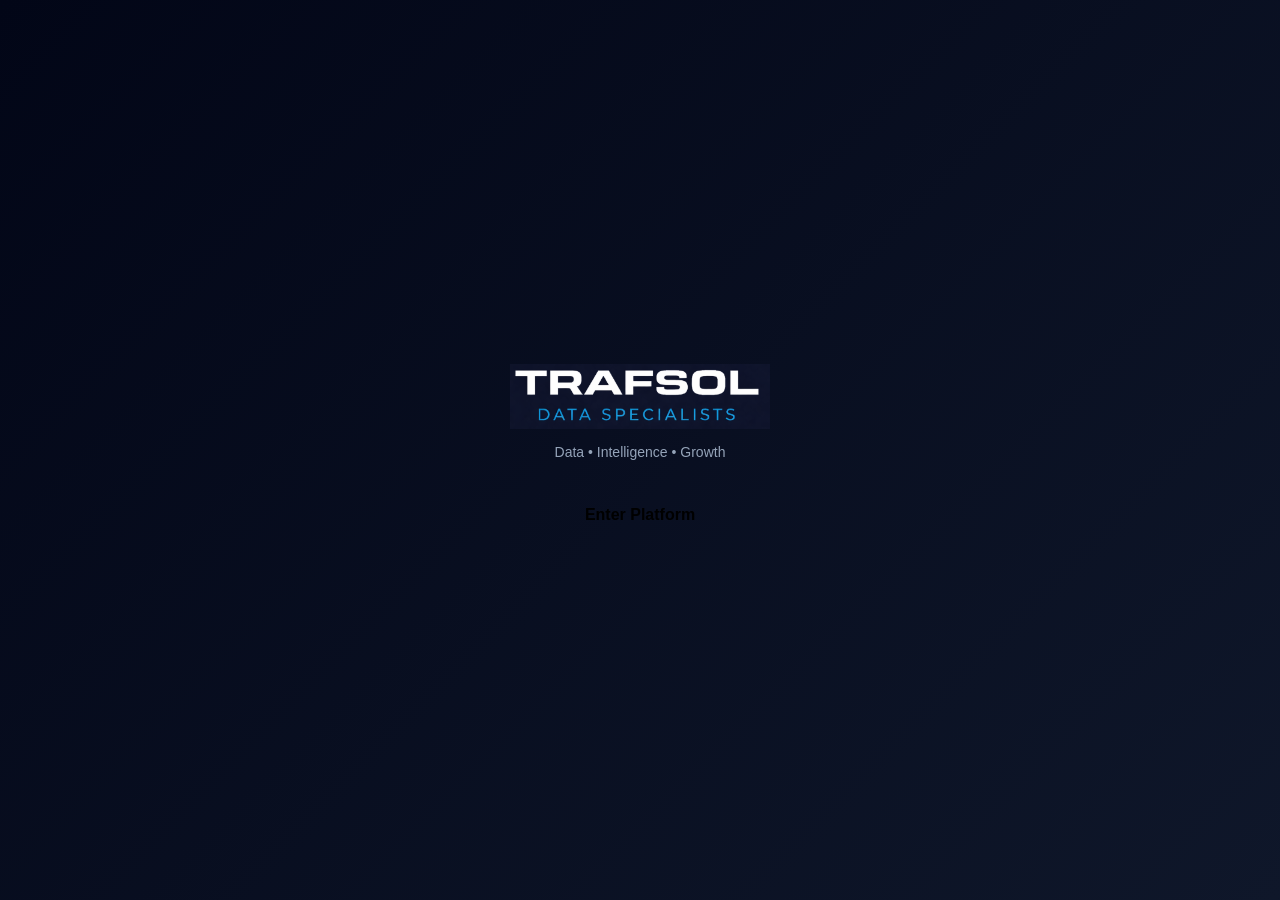
<file: index.html>
<!DOCTYPE html>
<html lang="en">
<head>
<meta charset="UTF-8">
<meta name="viewport" content="width=device-width, initial-scale=1.0">
<meta name="google-site-verification" content="ch34WEky-xrMFOuf03oBVWcqnL7tgDVZufPNj8bA8DM" />

<!-- Google Verification -->
<meta name="google-site-verification" content="" />

<!-- SEO -->
<title>Trafsol Data Specialists | Data Analytics & Digital Intelligence</title>

<meta name="description" content="Trafsol Data Specialists delivers advanced data analytics, business intelligence, and digital solutions to help companies make smarter decisions and grow faster.">

<meta name="keywords" content="data analytics South Africa, business intelligence, data specialists, dashboards, AI solutions, Trafsol">

<!-- Open Graph (Social Sharing) -->
<meta property="og:title" content="Trafsol Data Specialists">
<meta property="og:description" content="Transform your data into powerful business decisions.">
<meta property="og:type" content="website">
<meta property="og:url" content="https://yourgithubusername.github.io/Trafsol/">

<!-- Favicon (optional) -->
<link rel="icon" href="trafsol_logo.png">

<style>
body{
  margin:0;
  height:100vh;
  display:flex;
  flex-direction:column;
  justify-content:center;
  align-items:center;
  background:linear-gradient(135deg, #020617, #0f172a);
  font-family: Arial, sans-serif;
  color:#fff;
  text-align:center;
}

/* Logo */
img{
  width:260px;
  cursor:pointer;
  transition:0.3s;
}
img:hover{
  transform:scale(1.05);
}

/* Button */
a{
  margin-top:20px;
  padding:12px 25px;
  background:#22C06D4;
  color:#000;
  text-decoration:none;
  border-radius:8px;
  font-weight:bold;
  transition:0.3s;
}
a:hover{
  background:#22d3ee;
}

/* Subtitle */
p{
  margin-top:15px;
  font-size:14px;
  color:#94a3b8;
}
</style>

<script>
// Disable right click
document.addEventListener("contextmenu", function(e){
  e.preventDefault();
});

// Disable key shortcuts
document.addEventListener("keydown", function(e){
  if (
    e.keyCode == 123 || // F12
    (e.ctrlKey && e.shiftKey && e.keyCode == 73) || // Ctrl+Shift+I
    (e.ctrlKey && e.keyCode == 85) || // Ctrl+U
    (e.ctrlKey && e.shiftKey && e.keyCode == 74) // Ctrl+Shift+J
  ) {
    e.preventDefault();
  }
});
</script>

</head>

<body>

<!-- Logo -->
<img src="trafsol_logo.png"
onclick="window.location.href='home.html'"
alt="Trafsol Data Specialists Logo">

<!-- Tagline -->
<p>Data • Intelligence • Growth</p>

<!-- Enter Button -->
<a href="home.html">Enter Platform</a>

</body>
</html>
</file>
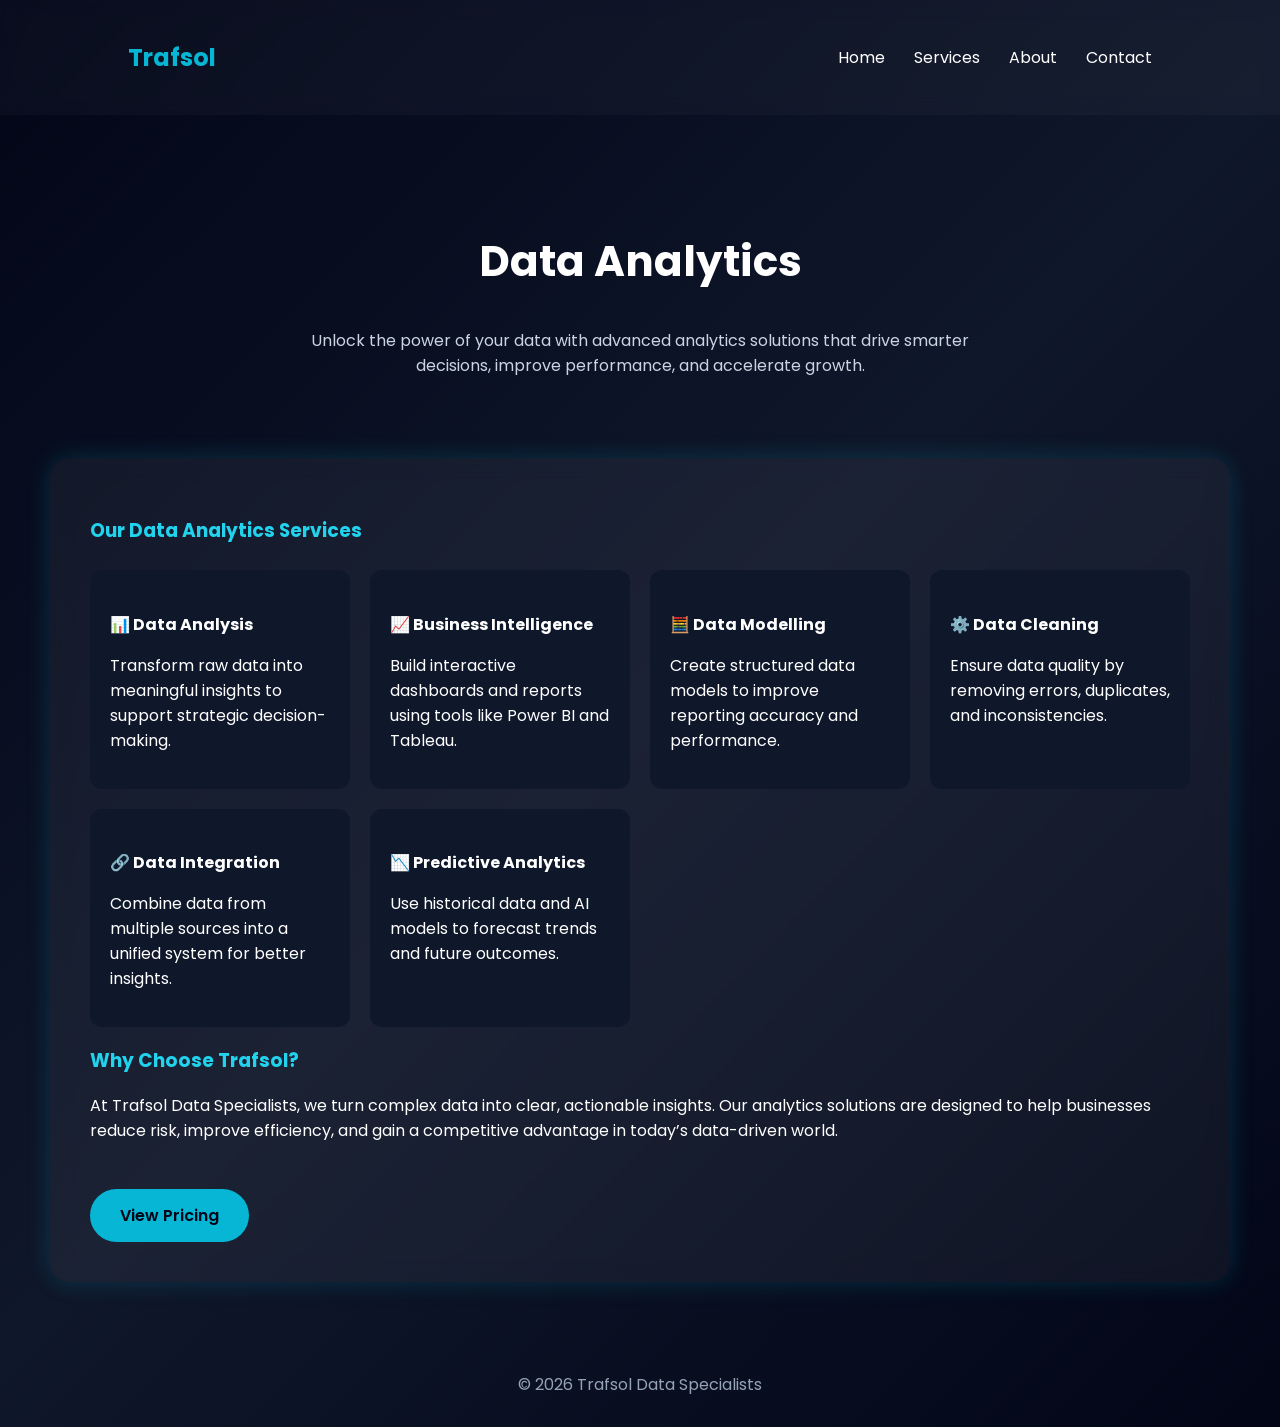
<file: data-analytics.html>
<!DOCTYPE html>
<html lang="en">
<head>
<meta charset="UTF-8">
<meta name="viewport" content="width=device-width, initial-scale=1.0">
<title>Data Analytics | Trafsol Data Specialists</title>

<link href="https://fonts.googleapis.com/css2?family=Poppins:wght@300;400;600;700&display=swap" rel="stylesheet">

<style>

body{
  margin:0;
  font-family:'Poppins', sans-serif;
  background: linear-gradient(135deg,#020617,#0f172a,#020617);
  color:white;
}

/* NAVBAR */

nav{
  display:flex;
  justify-content:space-between;
  align-items:center;
  padding:20px 10%;
  background: rgba(255,255,255,0.03);
  backdrop-filter: blur(10px);
  position: sticky;
  top:0;
}

nav h2{
  color:#06b6d4;
}

nav a{
  color:white;
  text-decoration:none;
  margin-left:25px;
  transition:0.3s;
}

nav a:hover{
  color:#06b6d4;
}

/* HERO */

.hero{
  text-align:center;
  padding:80px 20px 40px;
}

.hero h1{
  font-size:42px;
}

.hero p{
  color:#cbd5e1;
  max-width:700px;
  margin:auto;
}

/* CONTENT */

.container{
  max-width:1100px;
  margin:40px auto;
  padding:40px;
  background: rgba(255,255,255,0.05);
  border-radius:20px;
  backdrop-filter: blur(12px);
  box-shadow:0 0 25px rgba(6,182,212,0.2);
}

.container h3{
  color:#22d3ee;
}

/* GRID */

.grid{
  display:grid;
  grid-template-columns: repeat(auto-fit, minmax(260px,1fr));
  gap:20px;
  margin-top:25px;
}

.card{
  background:#0f172a;
  padding:20px;
  border-radius:12px;
  transition:0.3s;
}

.card:hover{
  transform:translateY(-6px);
  background:#111827;
}

.card h4{
  margin-bottom:10px;
}

/* CTA */

.cta{
  display:inline-block;
  margin-top:30px;
  padding:14px 30px;
  border-radius:30px;
  background:#06b6d4;
  color:#020617;
  text-decoration:none;
  font-weight:600;
}

.cta:hover{
  background:#22d3ee;
}

/* FOOTER */

footer{
  text-align:center;
  padding:30px;
  color:#94a3b8;
  margin-top:60px;
}

</style>

<script>
// Disable right click
document.addEventListener("contextmenu", function(e){
  e.preventDefault();
});

// Disable dev tools shortcuts
document.addEventListener("keydown", function(e){
  if (
    e.keyCode == 123 ||
    (e.ctrlKey && e.shiftKey && e.keyCode == 73) ||
    (e.ctrlKey && e.keyCode == 85) ||
    (e.ctrlKey && e.shiftKey && e.keyCode == 74)
  ) {
    e.preventDefault();
  }
});
</script>

</head>

<body>

<nav>
  <h2>Trafsol</h2>
  <div>
    <a href="index.html">Home</a>
    <a href="home.html#services">Services</a>
    <a href="home.html#about">About</a>
    <a href="contact.html">Contact</a>
  </div>
</nav>

<!-- HERO -->
<section class="hero">
  <h1>Data Analytics</h1>
  <p>
    Unlock the power of your data with advanced analytics solutions that drive smarter decisions, improve performance, and accelerate growth.
  </p>
</section>

<!-- CONTENT -->
<div class="container">

  <h3>Our Data Analytics Services</h3>

  <div class="grid">

    <div class="card">
      <h4>📊 Data Analysis</h4>
      <p>Transform raw data into meaningful insights to support strategic decision-making.</p>
    </div>

    <div class="card">
      <h4>📈 Business Intelligence</h4>
      <p>Build interactive dashboards and reports using tools like Power BI and Tableau.</p>
    </div>

    <div class="card">
      <h4>🧮 Data Modelling</h4>
      <p>Create structured data models to improve reporting accuracy and performance.</p>
    </div>

    <div class="card">
      <h4>⚙️ Data Cleaning</h4>
      <p>Ensure data quality by removing errors, duplicates, and inconsistencies.</p>
    </div>

    <div class="card">
      <h4>🔗 Data Integration</h4>
      <p>Combine data from multiple sources into a unified system for better insights.</p>
    </div>

    <div class="card">
      <h4>📉 Predictive Analytics</h4>
      <p>Use historical data and AI models to forecast trends and future outcomes.</p>
    </div>

  </div>

  <h3>Why Choose Trafsol?</h3>
  <p>
  At Trafsol Data Specialists, we turn complex data into clear, actionable insights. 
  Our analytics solutions are designed to help businesses reduce risk, improve efficiency, 
  and gain a competitive advantage in today’s data-driven world.
  </p>

  <a href="pricing.html" class="cta">View Pricing</a>

</div>

<footer>
  © 2026 Trafsol Data Specialists
</footer>

</body>
</html>
</file>
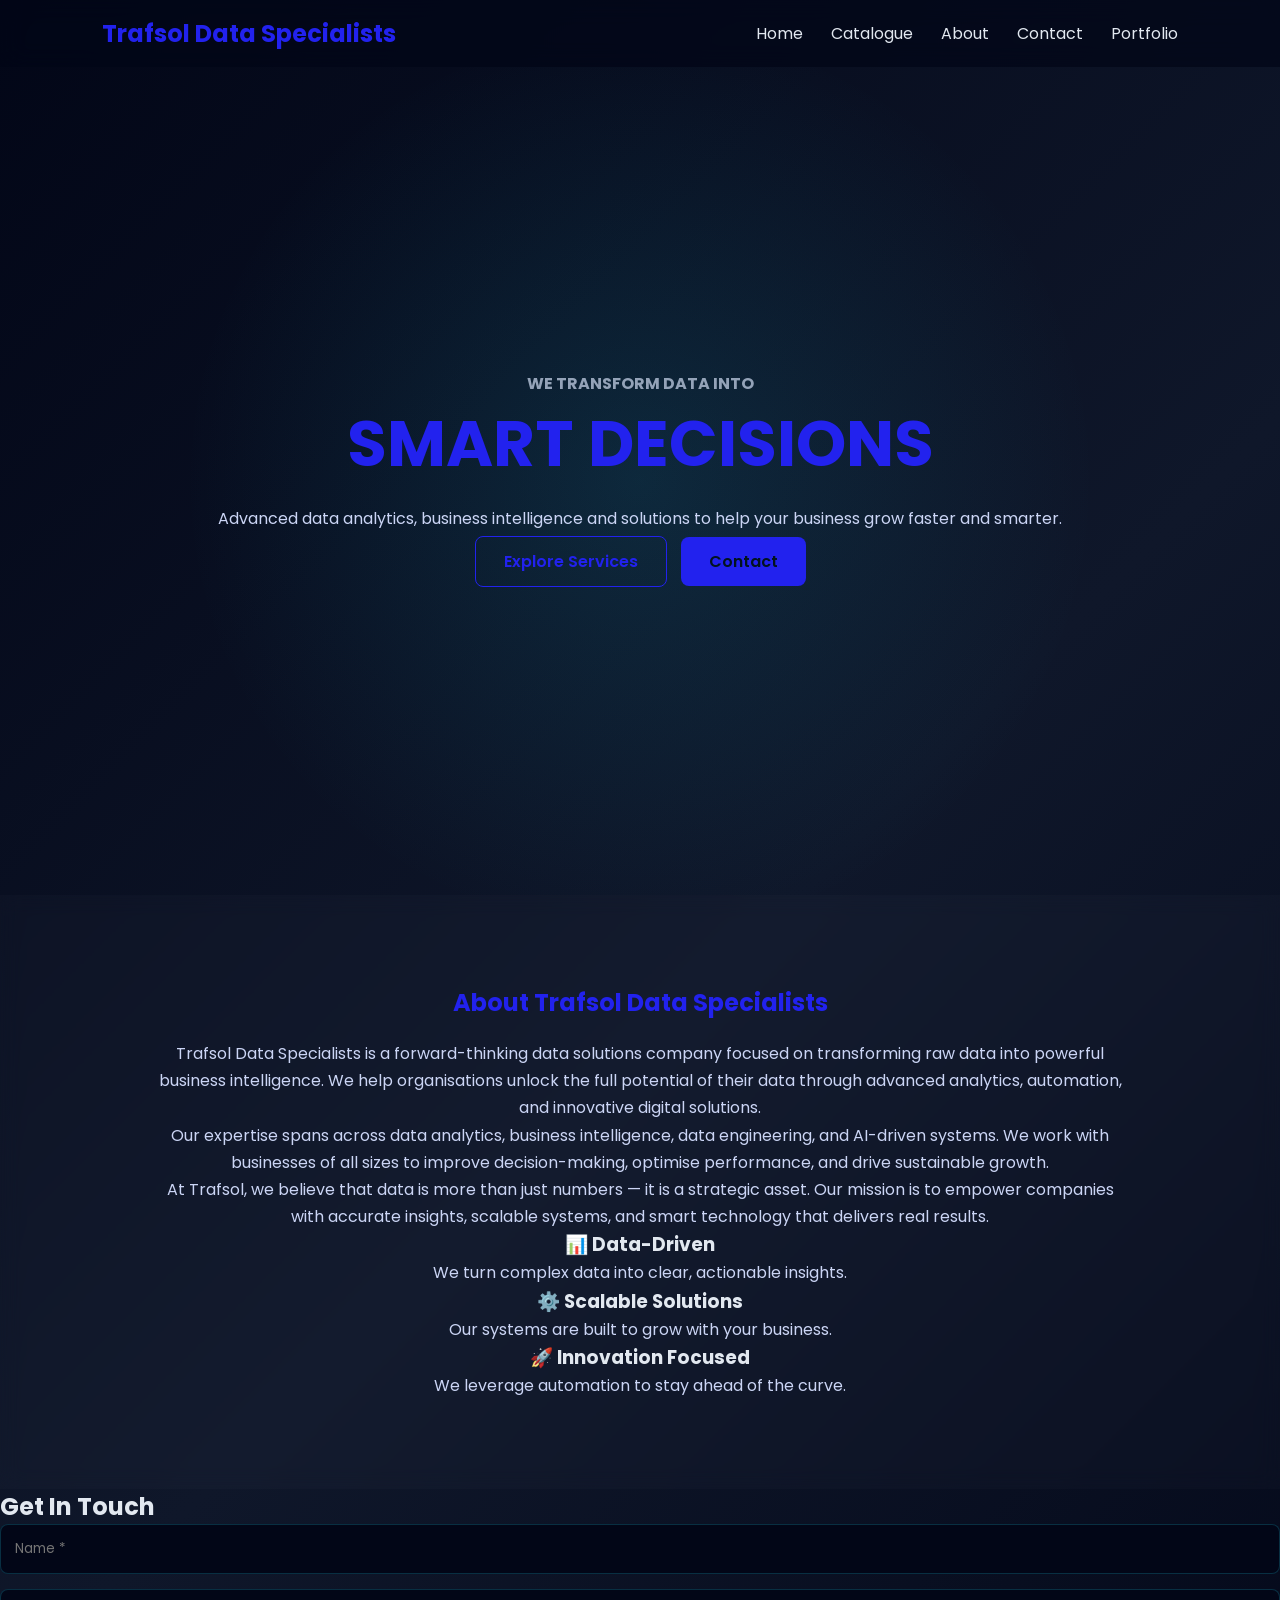
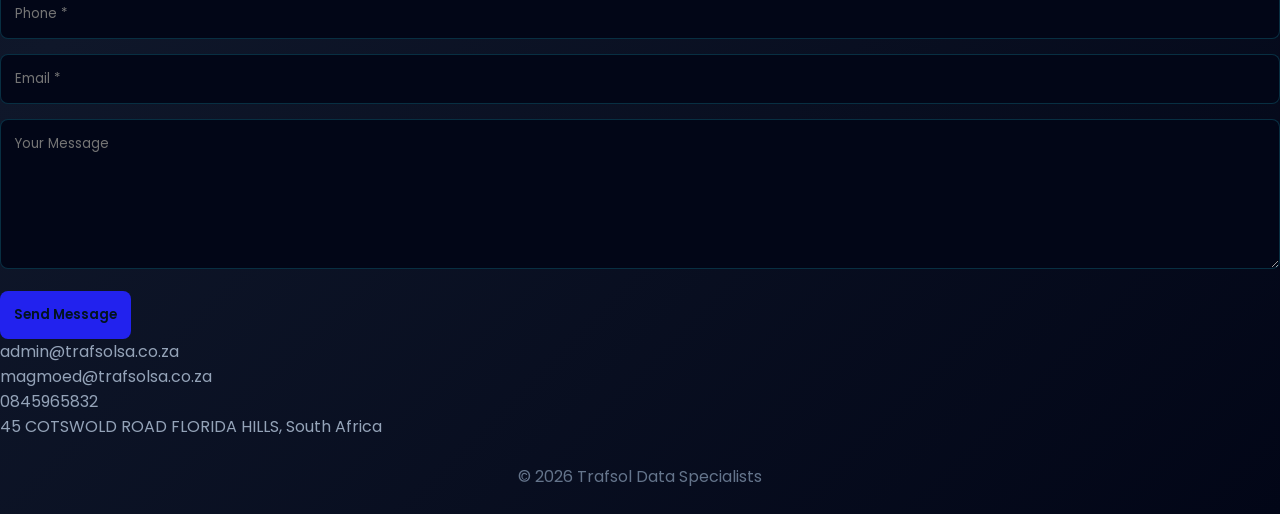
<file: home.html>
<!DOCTYPE html>
<html lang="en">
<head>
<meta charset="UTF-8">
<meta name="viewport" content="width=device-width, initial-scale=1.0">
<title>Trafsol Data Specialists</title>

<link href="https://fonts.googleapis.com/css2?family=Poppins:wght@300;400;600;700&display=swap" rel="stylesheet">

<style>

html{scroll-behavior:smooth;}

*{
  margin:0;
  padding:0;
  box-sizing:border-box;
  font-family:'Poppins', sans-serif;
}

body{
  background: linear-gradient(135deg,#020617,#0f172a,#020617);
  color:#e2e8f0;
}

/* NAVBAR */

nav{
  position: sticky;
  top:0;
  width:100%;
  background: rgba(2,6,23,0.7);
  backdrop-filter: blur(12px);
  display:flex;
  justify-content:space-between;
  align-items:center;
  padding:16px 8%;
  z-index:999;
}

.logo img{height:55px;}

nav ul{
  list-style:none;
  display:flex;
  gap:28px;
}

nav ul li a{
  text-decoration:none;
  color:#e2e8f0;
}

nav ul li a:hover{color:#2222EE;}

/* HERO */

.hero{
  height:92vh;
  display:flex;
  align-items:center;
  justify-content:center;
  text-align:center;
  background: radial-gradient(circle at center, rgba(34,211,238,0.12), transparent 60%);
}

.hero h4{color:#94a3b8;}
.hero h1{font-size:64px;color:#2222EE;}
.hero p{margin-top:15px;color:#cbd5f5;}

.btn{
  padding:12px 28px;
  border-radius:8px;
  text-decoration:none;
  margin:5px;
  font-weight:600;
  display:inline-block;
}

.btn-outline{
  border:1px solid #2222EE;
  color:#2222EE;
}

.btn-fill{
  background:#2222EE;
  color:#02131f;
}

/* SERVICES */

.services{
  text-align:center;
  padding:80px 10%;
}

.service{margin-bottom:60px;}

.service img{
  width:60px;
  filter: drop-shadow(0 0 10px #2222EE);
}

.service h3{color:#a78bfa;}
.service p{color:#94a3b8;max-width:650px;margin:auto;}

/* ABOUT */

.about{
  text-align:center;
  padding:90px 12%;
  background: rgba(255,255,255,0.02);
  backdrop-filter: blur(10px);
}

.about h2{color:#2222EE;margin-bottom:20px;}
.about p{color:#cbd5f5;line-height:1.7;}

/* CONTACT */

.contact{
  display:flex;
  flex-wrap:wrap;
  gap:40px;
  padding:70px 10%;
}

.contact-form{
  flex:1;
  min-width:280px;
}

.contact-form input,
.contact-form textarea{
  width:100%;
  padding:14px;
  margin-bottom:15px;
  border-radius:8px;
  background:#020617;
  color:#e2e8f0;
  border:1px solid rgba(34,211,238,0.2);
}

.contact-form button{
  padding:14px;
  border:none;
  border-radius:8px;
  background:#2222EE;
  color:#02131f;
  font-weight:600;
  cursor:pointer;
}

.contact-info{
  flex:1;
  min-width:280px;
  color:#94a3b8;
}

footer{
  text-align:center;
  padding:25px;
  color:#64748b;
}

</style>
  <script>
// Disable right click
document.addEventListener("contextmenu", function(e){
  e.preventDefault();
});

// Disable keyboard shortcuts
document.addEventListener("keydown", function(e){
  if (
    e.keyCode == 123 || // F12
    (e.ctrlKey && e.shiftKey && e.keyCode == 73) || // Ctrl+Shift+I
    (e.ctrlKey && e.keyCode == 85) || // Ctrl+U
    (e.ctrlKey && e.shiftKey && e.keyCode == 74) // Ctrl+Shift+J
  ) {
    e.preventDefault();
  }
});
</script>
</head>
<body>

<!-- NAVBAR -->
<nav>
  <h2 style="color:#2222EE;">Trafsol Data Specialists</h2>
  </div>
  <ul>
    <li><a href="index.html">Home</a></li>
    <li><a href="catalogue.html">Catalogue</a></li>
    <li><a href="#about">About</a></li>
    <li><a href="#contact">Contact</a></li>
    <li><a href="portfolio.html">Portfolio</a>
  </ul>
</nav>

<!-- HERO -->
<section class="hero">
  <div>
    <h4>WE TRANSFORM DATA INTO</h4>
    <h1>SMART DECISIONS</h1>
    <p>Advanced data analytics, business intelligence and solutions to help your business grow faster and smarter.</p>

    <a href="catalogue.html" class="btn btn-outline">Explore Services</a>
    <a href="#contact" class="btn btn-fill">Contact</a>
  </div>
</section>

</section>

<section class="about" id="about">

  <div class="about-container">

    <h2>About Trafsol Data Specialists</h2>

    <p>
      Trafsol Data Specialists is a forward-thinking data solutions company focused on transforming raw data into powerful business intelligence. We help organisations unlock the full potential of their data through advanced analytics, automation, and innovative digital solutions.
    </p>

    <p>
      Our expertise spans across data analytics, business intelligence, data engineering, and AI-driven systems. We work with businesses of all sizes to improve decision-making, optimise performance, and drive sustainable growth.
    </p>

    <p>
      At Trafsol, we believe that data is more than just numbers — it is a strategic asset. Our mission is to empower companies with accurate insights, scalable systems, and smart technology that delivers real results.
    </p>

    <!-- Highlights -->
    <div class="about-highlights">

      <div class="highlight">
        <h3>📊 Data-Driven</h3>
        <p>We turn complex data into clear, actionable insights.</p>
      </div>

      <div class="highlight">
        <h3>⚙️ Scalable Solutions</h3>
        <p>Our systems are built to grow with your business.</p>
      </div>

      <div class="highlight">
        <h3>🚀 Innovation Focused</h3>
        <p>We leverage automation to stay ahead of the curve.</p>
      </div>

    </div>

  </div>

</section>

<!-- CONTACT -->
<section id="contact">

  <div class="contact-form">
    <h2>Get In Touch</h2>

    <input type="text" id="name" placeholder="Name *">
    <input type="text" id="phone" placeholder="Phone *">
    <input type="email" id="email" placeholder="Email *">
    <textarea id="customerMessage" rows="6" placeholder="Your Message"></textarea>

    <button onclick="sendWhatsApp()">Send Message</button>
  </div>

  <div class="contact-info">
    <p>admin@trafsolsa.co.za </p>
    <p>magmoed@trafsolsa.co.za <p>
    <p>0845965832</p>
    <p>45 COTSWOLD ROAD FLORIDA HILLS, South Africa</p>
  </div>

</section>

<footer>
© 2026 Trafsol Data Specialists
</footer>

<script>
function sendWhatsApp() {

  var name = document.getElementById("name").value;
  var phone = document.getElementById("phone").value;
  var email = document.getElementById("email").value;
  var message = document.getElementById("customerMessage").value;

  if(name === "" || phone === "" || email === ""){
    alert("Please fill in all required fields.");
    return;
  }

  var whatsappNumber = "27845965832"; // correct format

  var text =
    "Client Request:\n\n" +
    "Name: " + name + "\n" +
    "Phone: " + phone + "\n" +
    "Email: " + email + "\n\n" +
    "Message:\n" + message;

  var url = "https://wa.me/" + whatsappNumber + "?text=" + encodeURIComponent(text);

  window.open(url, "_blank");
}
</script>


</body>
</html>
</file>
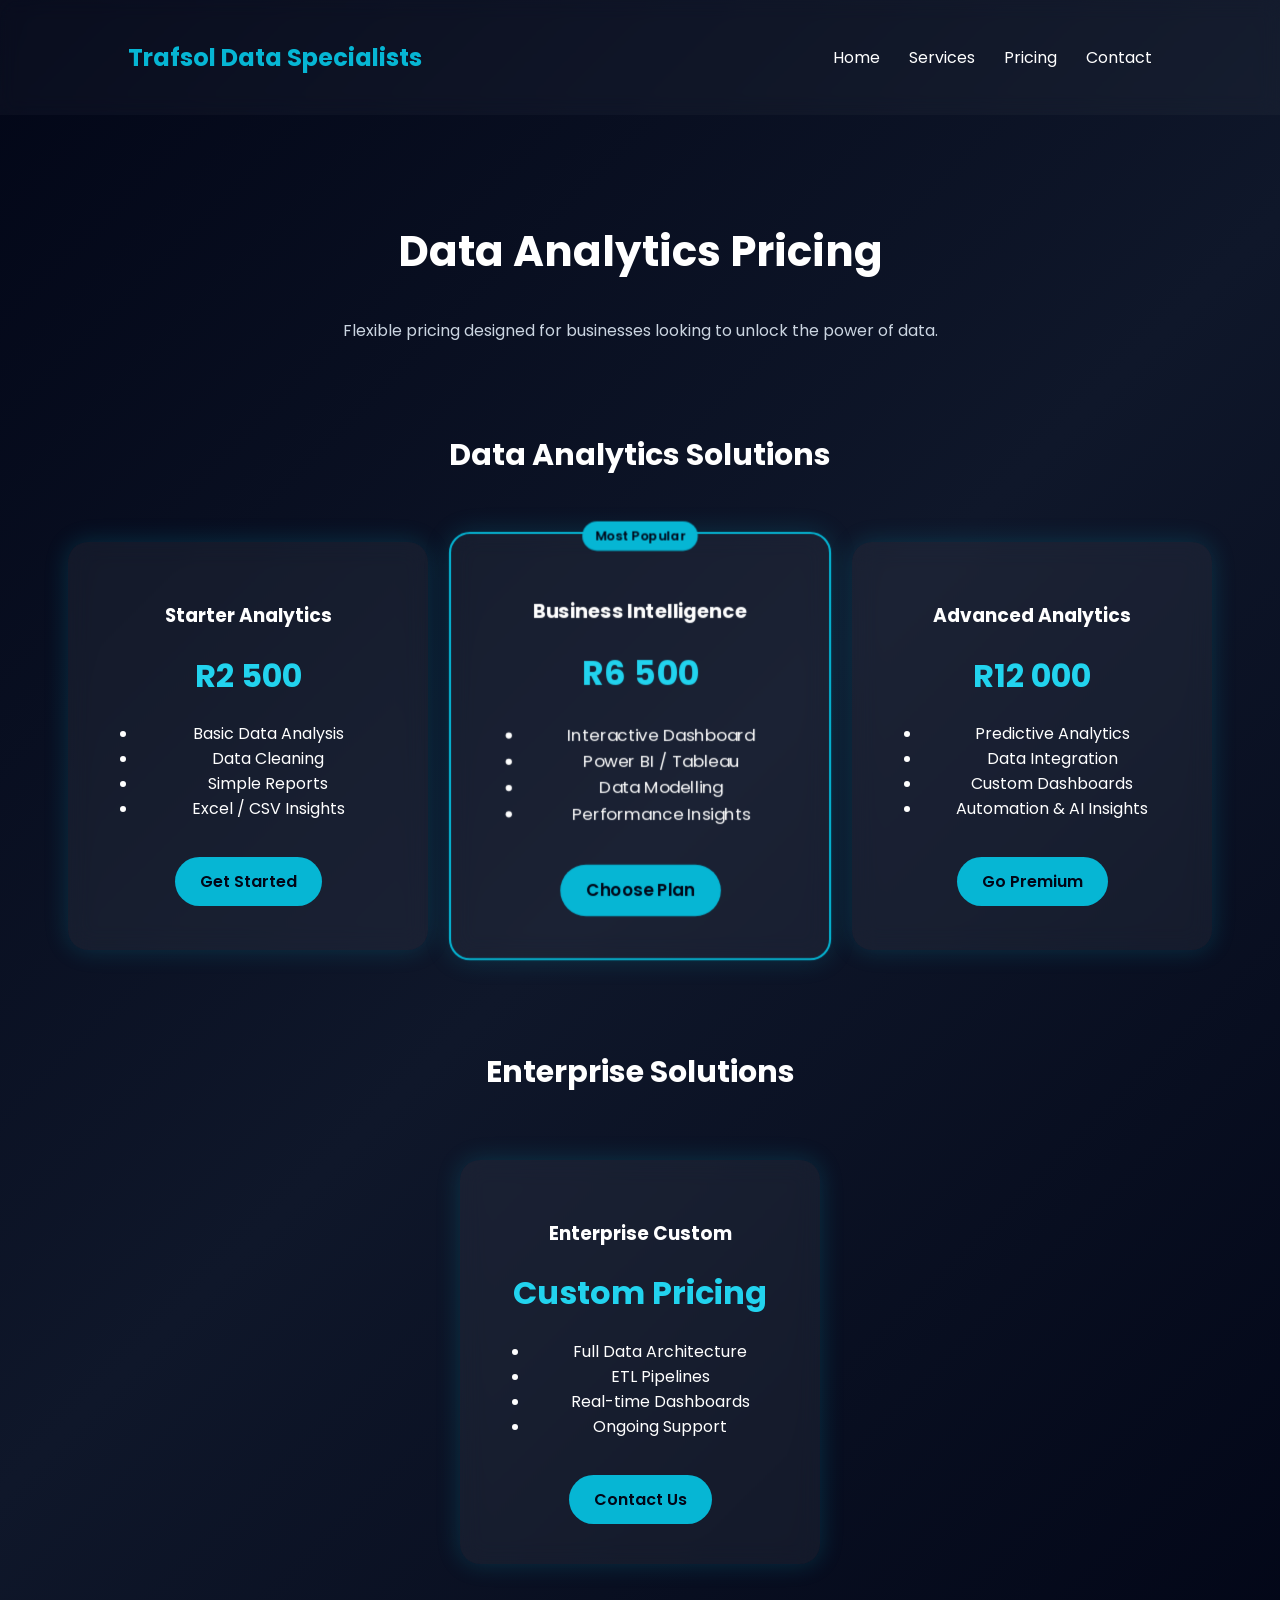
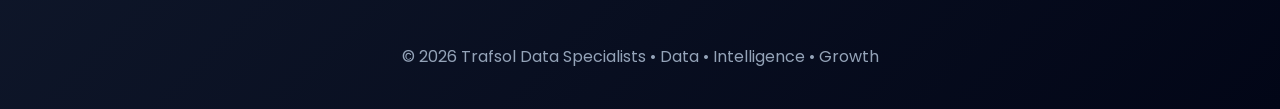
<file: pricing.html>
<!DOCTYPE html>
<html lang="en">
<head>
<meta charset="UTF-8">
<meta name="viewport" content="width=device-width, initial-scale=1.0">
<title>Pricing | Trafsol Data Specialists</title>

<link href="https://fonts.googleapis.com/css2?family=Poppins:wght@300;400;600;700&display=swap" rel="stylesheet">

<style>

body{
  margin:0;
  font-family:'Poppins', sans-serif;
  background: linear-gradient(135deg,#020617,#0f172a,#020617);
  color:white;
}

/* NAVBAR */
nav{
  display:flex;
  justify-content:space-between;
  align-items:center;
  padding:20px 10%;
  background: rgba(255,255,255,0.03);
  backdrop-filter: blur(10px);
  position: sticky;
  top:0;
}

nav h2{ color:#06b6d4; }

nav a{
  color:white;
  text-decoration:none;
  margin-left:25px;
  transition:0.3s;
}

nav a:hover{ color:#06b6d4; }

/* HERO */
.hero{
  text-align:center;
  padding:70px 20px 30px;
}

.hero h1{ font-size:42px; }

.hero p{
  color:#cbd5e1;
  max-width:700px;
  margin:auto;
}

/* SECTION */
.section-title{
  text-align:center;
  font-size:30px;
  margin-top:60px;
}

/* GRID */
.pricing-grid{
  display:flex;
  justify-content:center;
  gap:30px;
  flex-wrap:wrap;
  padding:40px 20px;
}

.price-card{
  background: rgba(255,255,255,0.05);
  backdrop-filter: blur(12px);
  padding:40px 30px;
  border-radius:20px;
  width:300px;
  box-shadow:0 0 25px rgba(6,182,212,0.2);
  transition:0.3s;
  position:relative;
  text-align:center;
}

.price-card:hover{
  transform:translateY(-10px);
}

.price-card h1{
  color:#22d3ee;
}

/* BUTTON */
.btn{
  display:inline-block;
  margin-top:20px;
  padding:12px 25px;
  border-radius:25px;
  background:#06b6d4;
  color:#020617;
  text-decoration:none;
  font-weight:600;
}

.btn:hover{
  background:#22d3ee;
}

/* POPULAR */
.popular{
  border:2px solid #06b6d4;
  transform:scale(1.05);
}

.badge{
  position:absolute;
  top:-12px;
  left:50%;
  transform:translateX(-50%);
  background:#06b6d4;
  color:#020617;
  padding:5px 12px;
  border-radius:20px;
  font-size:12px;
  font-weight:600;
}

/* FOOTER */
footer{
  text-align:center;
  padding:40px;
  color:#94a3b8;
}

</style>

<script>
// Disable right click
document.addEventListener("contextmenu", e => e.preventDefault());

// Disable dev tools
document.addEventListener("keydown", function(e){
  if (
    e.keyCode == 123 ||
    (e.ctrlKey && e.shiftKey && e.keyCode == 73) ||
    (e.ctrlKey && e.keyCode == 85)
  ) e.preventDefault();
});
</script>

</head>

<body>

<nav>
  <h2>Trafsol Data Specialists</h2>
  <div>
    <a href="index.html">Home</a>
    <a href="home.html#services">Services</a>
    <a href="pricing.html">Pricing</a>
    <a href="contact.html">Contact</a>
  </div>
</nav>

<section class="hero">
  <h1>Data Analytics Pricing</h1>
  <p>Flexible pricing designed for businesses looking to unlock the power of data.</p>
</section>

<!-- DATA ANALYTICS -->

<h2 class="section-title">Data Analytics Solutions</h2>

<div class="pricing-grid">

  <!-- STARTER -->
  <div class="price-card">
    <h3>Starter Analytics</h3>
    <h1>R2 500</h1>
    <ul>
      <li>Basic Data Analysis</li>
      <li>Data Cleaning</li>
      <li>Simple Reports</li>
      <li>Excel / CSV Insights</li>
    </ul>
    <a href="contact.html?plan=Starter" class="btn">Get Started</a>
  </div>

  <!-- BUSINESS -->
  <div class="price-card popular">
    <span class="badge">Most Popular</span>
    <h3>Business Intelligence</h3>
    <h1>R6 500</h1>
    <ul>
      <li>Interactive Dashboard</li>
      <li>Power BI / Tableau</li>
      <li>Data Modelling</li>
      <li>Performance Insights</li>
    </ul>
    <a href="contact.html?plan=Business" class="btn">Choose Plan</a>
  </div>

  <!-- PREMIUM -->
  <div class="price-card">
    <h3>Advanced Analytics</h3>
    <h1>R12 000</h1>
    <ul>
      <li>Predictive Analytics</li>
      <li>Data Integration</li>
      <li>Custom Dashboards</li>
      <li>Automation & AI Insights</li>
    </ul>
    <a href="contact.html?plan=Advanced" class="btn">Go Premium</a>
  </div>

</div>

<!-- ENTERPRISE -->

<h2 class="section-title">Enterprise Solutions</h2>

<div class="pricing-grid">

  <div class="price-card">
    <h3>Enterprise Custom</h3>
    <h1>Custom Pricing</h1>
    <ul>
      <li>Full Data Architecture</li>
      <li>ETL Pipelines</li>
      <li>Real-time Dashboards</li>
      <li>Ongoing Support</li>
    </ul>
    <a href="contact.html" class="btn">Contact Us</a>
  </div>

</div>

<footer>
  © 2026 Trafsol Data Specialists • Data • Intelligence • Growth
</footer>

</body>
</html>
</file>
